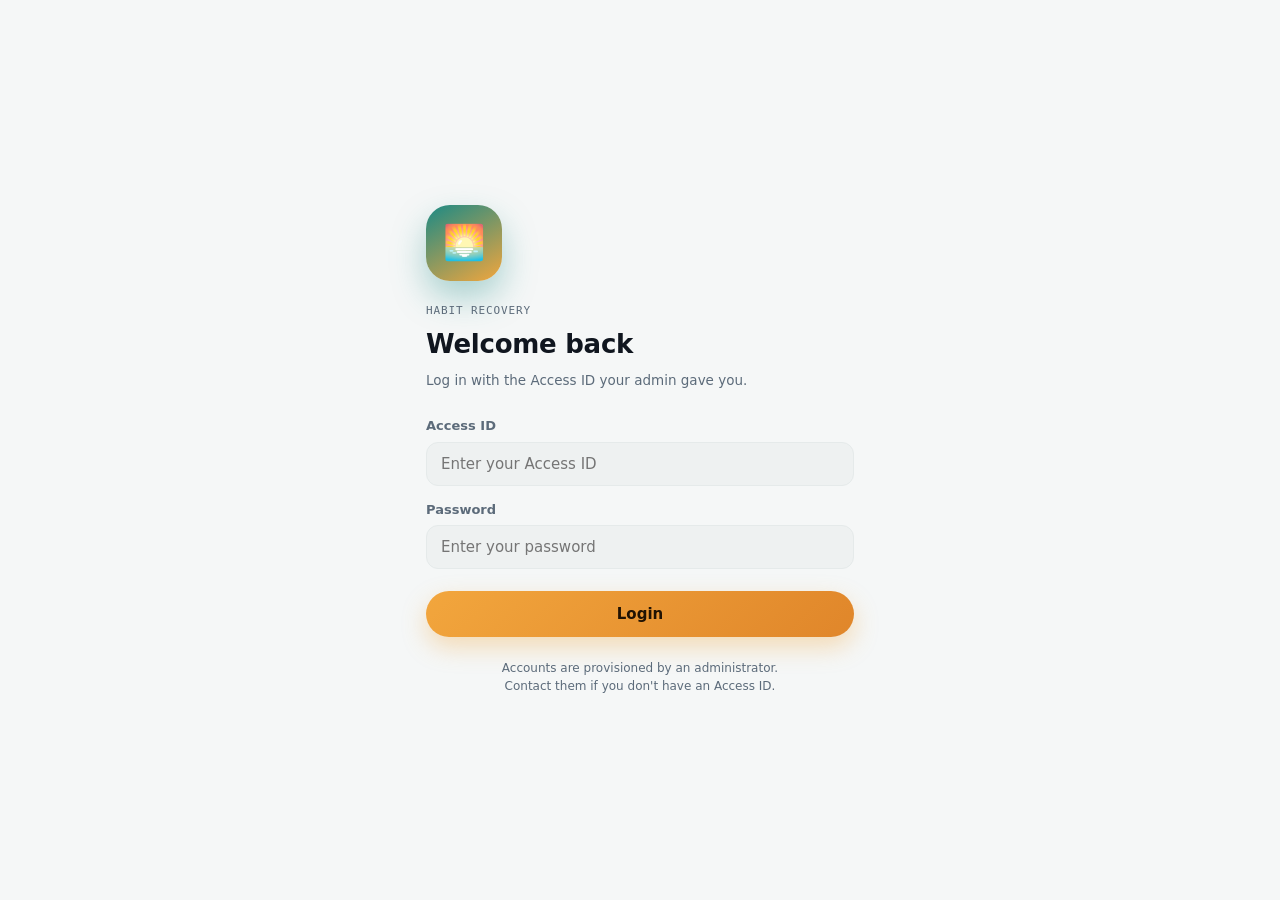
<file: index.html>
<!DOCTYPE html>
<html lang="en">
<head>
<meta charset="UTF-8">
<meta name="viewport" content="width=device-width, initial-scale=1, maximum-scale=1, viewport-fit=cover">
<title>Habit Recovery</title>
<meta name="description" content="A private, offline-first companion for quitting unwanted habits.">

<!-- PWA -->
<link rel="manifest" href="manifest.json">
<meta name="theme-color" content="#1b8a85">
<meta name="apple-mobile-web-app-capable" content="yes">
<meta name="apple-mobile-web-app-status-bar-style" content="black-translucent">
<meta name="apple-mobile-web-app-title" content="Habit Recovery">
<link rel="apple-touch-icon" href="icons/icon-192.png">
<link rel="icon" href="icons/icon-192.png">

<!-- Fonts (cached offline by the service worker after first visit; system fonts are the fallback) -->
<link rel="preconnect" href="https://fonts.googleapis.com">
<link rel="stylesheet" href="https://fonts.googleapis.com/css2?family=Space+Grotesk:wght@500;600;700&family=Inter:wght@400;500;600;700&family=IBM+Plex+Mono:wght@500;600&display=swap">

<link rel="stylesheet" href="css/tokens.css">
<link rel="stylesheet" href="css/base.css">
<link rel="stylesheet" href="css/components.css">
<link rel="stylesheet" href="css/screens.css">
</head>
<body>
<div id="app">
  <!-- Filled in by js/app.js after the auth check passes -->
</div>

<!-- Core (storage / auth / routing) -->
<script src="js/core/db.js"></script>
<script src="js/core/auth.js"></script>
<script src="js/core/router.js"></script>

<!-- Services (business logic, no DOM) -->
<script src="js/services/habits.js"></script>
<script src="js/services/journal.js"></script>
<script src="js/services/urge.js"></script>

<!-- UI (screens) -->
<script src="js/ui/components.js"></script>
<script src="js/ui/dashboard.js"></script>
<script src="js/ui/checkin.js"></script>
<script src="js/ui/urgeScreen.js"></script>
<script src="js/ui/journalScreen.js"></script>
<script src="js/ui/triggerScreen.js"></script>
<script src="js/ui/goalsScreen.js"></script>
<script src="js/ui/achievementsScreen.js"></script>
<script src="js/ui/statsScreen.js"></script>
<script src="js/ui/calendarScreen.js"></script>
<script src="js/ui/settingsScreen.js"></script>

<!-- Bootstrap -->
<script src="js/app.js"></script>
</body>
</html>
</file>
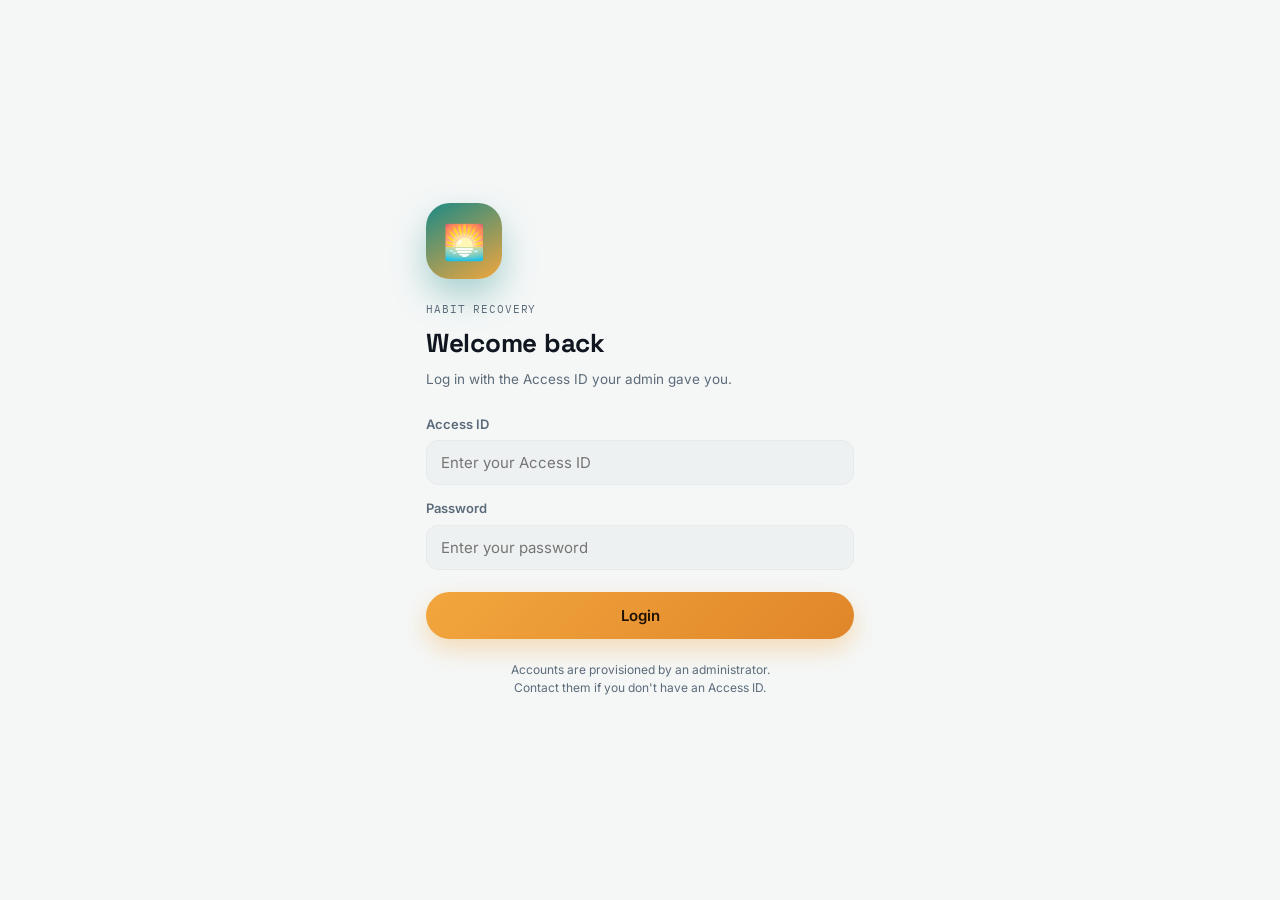
<file: login.html>
<!DOCTYPE html>
<html lang="en">
<head>
<meta charset="UTF-8">
<meta name="viewport" content="width=device-width, initial-scale=1, maximum-scale=1, viewport-fit=cover">
<title>Log In · Habit Recovery</title>
<link rel="manifest" href="manifest.json">
<meta name="theme-color" content="#1b8a85">
<link rel="icon" href="icons/icon-192.png">

<link rel="preconnect" href="https://fonts.googleapis.com">
<link rel="stylesheet" href="https://fonts.googleapis.com/css2?family=Space+Grotesk:wght@500;600;700&family=Inter:wght@400;500;600;700&family=IBM+Plex+Mono:wght@500;600&display=swap">

<link rel="stylesheet" href="css/tokens.css">
<link rel="stylesheet" href="css/base.css">
<link rel="stylesheet" href="css/components.css">
</head>
<body>
<div class="login-shell">
  <div class="login-mark">🌅</div>
  <div class="eyebrow" style="font-family:var(--font-mono);font-size:11px;letter-spacing:.08em;text-transform:uppercase;color:var(--text-muted);margin-bottom:6px;">Habit Recovery</div>
  <h1 style="font-size:26px;margin-bottom:6px;">Welcome back</h1>
  <p style="color:var(--text-muted);font-size:13.5px;margin-bottom:26px;">Log in with the Access ID your admin gave you.</p>

  <div id="loginError" class="login-error hidden"></div>

  <form id="loginForm" autocomplete="on">
    <div class="field">
      <label for="accessId">Access ID</label>
      <input type="text" id="accessId" name="accessId" autocomplete="username" placeholder="Enter your Access ID" required>
    </div>
    <div class="field">
      <label for="password">Password</label>
      <input type="password" id="password" name="password" autocomplete="current-password" placeholder="Enter your password" required>
    </div>
    <button type="submit" class="btn btn-primary" style="margin-top:8px;">Login</button>
  </form>

  <p style="text-align:center;color:var(--text-muted);font-size:12px;margin-top:22px;">Accounts are provisioned by an administrator.<br>Contact them if you don't have an Access ID.</p>
</div>

<script src="js/core/db.js"></script>
<script src="js/core/auth.js"></script>
<script>
  // Respect saved theme preference on the login screen too.
  document.documentElement.setAttribute('data-theme', localStorage.getItem('habitapp_theme') || 'light');

  (async function initLogin() {
    await DB.openDB();
    await Auth.ensureSeedUser();
    if (Auth.isLoggedIn()) { location.href = 'index.html'; return; }

    document.getElementById('loginForm').addEventListener('submit', async (e) => {
      e.preventDefault();
      const accessId = document.getElementById('accessId').value;
      const password = document.getElementById('password').value;
      const errorEl = document.getElementById('loginError');
      const result = await Auth.login(accessId, password);
      if (result.ok) {
        location.href = 'index.html';
      } else {
        errorEl.textContent = result.error;
        errorEl.classList.remove('hidden');
      }
    });
  })();
</script>
</body>
</html>
</file>
<file: css/tokens.css>
/* ==========================================================================
   DESIGN TOKENS
   Signature concept: "Sunrise Ring" — every clean day is a small dawn.
   Palette avoids generic wellness-teal / cream-terracotta defaults:
   deep ink + dusk surfaces, dawn-gold + horizon-teal accents, warm paper light mode.
   ========================================================================== */

:root {
  /* ---- Brand palette (named) ---- */
  --ink: #0c1220;        /* dark background */
  --dusk: #141c30;       /* dark surface */
  --dusk-2: #1c2740;      /* dark surface, elevated */
  --dusk-3: #263352;      /* dark surface, hover/active */
  --dawn: #f2a63d;        /* primary accent — sunrise gold */
  --dawn-soft: #f7c477;
  --horizon: #1b8a85;     /* secondary accent — deep horizon teal */
  --horizon-soft: #2ea39e;
  --coral: #e8615d;       /* relapse / danger */
  --sage: #45b378;        /* success */
  --paper: #f5f7f7;       /* light background (cool, not cream) */
  --paper-2: #ffffff;     /* light surface */
  --mist: #e5eaea;        /* light border */
  --slate: #5c6b7a;       /* muted text, light mode */

  /* ---- Typography ---- */
  --font-display: 'Space Grotesk', 'Segoe UI', system-ui, sans-serif;
  --font-body: 'Inter', 'Segoe UI', system-ui, -apple-system, sans-serif;
  --font-mono: 'IBM Plex Mono', 'SFMono-Regular', Menlo, monospace;

  /* ---- Radii / shadows / motion ---- */
  --r-sm: 12px;
  --r-md: 18px;
  --r-lg: 26px;
  --r-pill: 999px;
  --shadow-soft: 0 8px 24px rgba(12, 18, 32, 0.10);
  --shadow-lift: 0 16px 40px rgba(12, 18, 32, 0.16);
  --ease: cubic-bezier(.22, 1, .36, 1);
  --dur: 220ms;

  /* ---- Layout ---- */
  --nav-h: 72px;
  --max-w: 480px;
}

/* ---- Light theme (default) ---- */
:root,
[data-theme="light"] {
  --bg: var(--paper);
  --surface: var(--paper-2);
  --surface-alt: #eef1f1;
  --border: var(--mist);
  --text: #10161f;
  --text-muted: var(--slate);
  --accent: var(--horizon);
  --accent-2: var(--dawn);
  --shadow: var(--shadow-soft);
  --overlay: rgba(12, 18, 32, 0.5);
}

/* ---- Dark theme ---- */
[data-theme="dark"] {
  --bg: var(--ink);
  --surface: var(--dusk);
  --surface-alt: var(--dusk-2);
  --border: rgba(255, 255, 255, 0.08);
  --text: #f2f4f8;
  --text-muted: #93a0b4;
  --accent: var(--dawn);
  --accent-2: var(--horizon-soft);
  --shadow: var(--shadow-lift);
  --overlay: rgba(3, 6, 14, 0.65);
}

@media (prefers-reduced-motion: reduce) {
  *, *::before, *::after {
    animation-duration: 0.001ms !important;
    animation-iteration-count: 1 !important;
    transition-duration: 0.001ms !important;
    scroll-behavior: auto !important;
  }
}
</file>
<file: css/base.css>
/* ==========================================================================
   BASE / RESET
   ========================================================================== */

* { box-sizing: border-box; }
html, body { height: 100%; }

body {
  margin: 0;
  background: var(--bg);
  color: var(--text);
  font-family: var(--font-body);
  font-size: 15px;
  line-height: 1.5;
  -webkit-font-smoothing: antialiased;
  transition: background var(--dur) var(--ease), color var(--dur) var(--ease);
  overscroll-behavior-y: none;
}

h1, h2, h3, h4 {
  font-family: var(--font-display);
  margin: 0;
  letter-spacing: -0.01em;
}

p { margin: 0; }

a { color: inherit; text-decoration: none; }

button, input, textarea, select {
  font-family: inherit;
  color: inherit;
}

button {
  border: none;
  background: none;
  cursor: pointer;
  -webkit-tap-highlight-color: transparent;
}

button:focus-visible,
input:focus-visible,
textarea:focus-visible,
a:focus-visible,
[tabindex]:focus-visible {
  outline: 2px solid var(--accent);
  outline-offset: 2px;
}

input, textarea, select {
  background: var(--surface-alt);
  border: 1px solid var(--border);
  border-radius: var(--r-sm);
  padding: 12px 14px;
  font-size: 15px;
  width: 100%;
}

textarea { resize: vertical; min-height: 80px; }

::-webkit-scrollbar { width: 6px; height: 6px; }
::-webkit-scrollbar-thumb { background: var(--border); border-radius: var(--r-pill); }

ul { list-style: none; margin: 0; padding: 0; }

img { max-width: 100%; display: block; }

/* ---- App shell: fixed mobile frame, scrollable content ---- */
#app {
  max-width: var(--max-w);
  margin: 0 auto;
  min-height: 100vh;
  position: relative;
  background: var(--bg);
  display: flex;
  flex-direction: column;
}

.screen {
  flex: 1;
  overflow-y: auto;
  -webkit-overflow-scrolling: touch;
  padding: 20px 18px calc(var(--nav-h) + 32px);
  scroll-behavior: smooth;
  animation: screenIn var(--dur) var(--ease);
}

@keyframes screenIn {
  from { opacity: 0; transform: translateY(6px); }
  to { opacity: 1; transform: translateY(0); }
}

.hidden { display: none !important; }

.visually-hidden {
  position: absolute; width: 1px; height: 1px;
  overflow: hidden; clip: rect(0 0 0 0); white-space: nowrap;
}
</file>
<file: css/components.css>
/* ==========================================================================
   COMPONENTS
   ========================================================================== */

/* ---- Top bar ---- */
.topbar {
  display: flex;
  align-items: center;
  justify-content: space-between;
  padding: 18px 18px 6px;
  position: sticky;
  top: 0;
  z-index: 5;
  background: var(--bg);
}
.topbar h1 { font-size: 20px; }
.topbar .eyebrow {
  font-family: var(--font-mono);
  font-size: 11px;
  letter-spacing: 0.08em;
  text-transform: uppercase;
  color: var(--text-muted);
}
.icon-btn {
  width: 40px; height: 40px;
  border-radius: var(--r-pill);
  background: var(--surface-alt);
  display: flex; align-items: center; justify-content: center;
  font-size: 18px;
  transition: transform var(--dur) var(--ease), background var(--dur);
}
.icon-btn:active { transform: scale(0.92); }

/* ---- Cards ---- */
.card {
  background: var(--surface);
  border: 1px solid var(--border);
  border-radius: var(--r-lg);
  padding: 20px;
  box-shadow: var(--shadow);
  margin-bottom: 16px;
}
.card-tight { padding: 16px; }
.card-title {
  font-size: 13px;
  font-weight: 600;
  color: var(--text-muted);
  text-transform: uppercase;
  letter-spacing: 0.06em;
  margin-bottom: 12px;
  font-family: var(--font-mono);
}
.card-row {
  display: flex;
  align-items: center;
  justify-content: space-between;
}

.grad-card {
  background: linear-gradient(145deg, var(--horizon) 0%, #0f5c58 100%);
  color: #fdfaf3;
  border: none;
}
[data-theme="dark"] .grad-card {
  background: linear-gradient(150deg, #1c2740 0%, var(--horizon) 140%);
}

/* ---- Buttons ---- */
.btn {
  display: inline-flex;
  align-items: center;
  justify-content: center;
  gap: 8px;
  padding: 14px 20px;
  border-radius: var(--r-pill);
  font-weight: 600;
  font-size: 15px;
  width: 100%;
  transition: transform var(--dur) var(--ease), filter var(--dur) var(--ease), opacity var(--dur);
}
.btn:active { transform: scale(0.97); }
.btn-primary {
  background: linear-gradient(135deg, var(--dawn) 0%, #e0862a 100%);
  color: #201203;
  box-shadow: 0 10px 24px rgba(242, 166, 61, 0.35);
}
.btn-secondary {
  background: var(--surface-alt);
  color: var(--text);
  border: 1px solid var(--border);
}
.btn-outline {
  background: transparent;
  border: 1.5px solid var(--accent);
  color: var(--accent);
}
.btn-danger {
  background: linear-gradient(135deg, var(--coral) 0%, #c8433f 100%);
  color: #fff;
}
.btn-ghost { background: none; color: var(--text-muted); width: auto; padding: 8px 4px; }
.btn-sm { padding: 9px 14px; font-size: 13px; width: auto; }
.btn:disabled { opacity: 0.5; pointer-events: none; }

/* ---- Bottom navigation ---- */
.bottom-nav {
  position: sticky;
  bottom: 0;
  z-index: 20;
  height: var(--nav-h);
  background: var(--surface);
  border-top: 1px solid var(--border);
  display: flex;
  align-items: stretch;
  backdrop-filter: blur(16px);
  max-width: var(--max-w);
  margin: 0 auto;
  width: 100%;
}
.nav-item {
  flex: 1;
  display: flex;
  flex-direction: column;
  align-items: center;
  justify-content: center;
  gap: 3px;
  font-size: 10.5px;
  font-weight: 600;
  color: var(--text-muted);
  letter-spacing: 0.01em;
  transition: color var(--dur);
  min-height: 44px;
}
.nav-item .nav-icon { font-size: 20px; transition: transform var(--dur) var(--ease); }
.nav-item.active { color: var(--accent); }
.nav-item.active .nav-icon { transform: translateY(-2px); }

.fab-urge {
  position: fixed;
  left: 50%;
  bottom: calc(var(--nav-h) + 14px);
  transform: translateX(-50%);
  z-index: 25;
  background: linear-gradient(135deg, var(--coral), #c8433f);
  color: #fff;
  font-weight: 700;
  font-size: 13.5px;
  padding: 14px 24px;
  border-radius: var(--r-pill);
  box-shadow: 0 14px 30px rgba(232, 97, 93, 0.45);
  display: flex; align-items: center; gap: 8px;
  animation: pulseFab 2.6s var(--ease) infinite;
  max-width: calc(100% - 90px);
}
@keyframes pulseFab {
  0%, 100% { box-shadow: 0 14px 30px rgba(232, 97, 93, 0.45); }
  50% { box-shadow: 0 14px 38px rgba(232, 97, 93, 0.65); }
}
.fab-urge:active { transform: translateX(-50%) scale(0.96); }

/* ---- Sunrise Ring (signature streak visual) ---- */
.ring-wrap {
  position: relative;
  width: 168px; height: 168px;
  margin: 4px auto 8px;
}
.ring-wrap svg { width: 100%; height: 100%; transform: rotate(-90deg); }
.ring-track { fill: none; stroke: rgba(255,255,255,0.18); stroke-width: 10; }
[data-theme="light"] .ring-track { stroke: rgba(27,138,133,0.14); }
.ring-progress {
  fill: none;
  stroke: url(#sunriseGradient);
  stroke-width: 10;
  stroke-linecap: round;
  transition: stroke-dashoffset 900ms var(--ease);
}
.ring-center {
  position: absolute; inset: 0;
  display: flex; flex-direction: column;
  align-items: center; justify-content: center;
}
.ring-number { font-family: var(--font-display); font-size: 42px; font-weight: 700; line-height: 1; }
.ring-label { font-family: var(--font-mono); font-size: 10px; letter-spacing: 0.08em; text-transform: uppercase; opacity: 0.85; margin-top: 4px; }

/* ---- Stat grid ---- */
.stat-grid {
  display: grid;
  grid-template-columns: repeat(2, 1fr);
  gap: 12px;
}
.stat-tile {
  background: var(--surface);
  border: 1px solid var(--border);
  border-radius: var(--r-md);
  padding: 14px;
  box-shadow: var(--shadow);
}
.stat-tile .val { font-family: var(--font-display); font-size: 24px; font-weight: 700; }
.stat-tile .lbl { font-size: 11.5px; color: var(--text-muted); margin-top: 2px; }

/* ---- Segmented control ---- */
.segmented {
  display: flex;
  background: var(--surface-alt);
  border-radius: var(--r-pill);
  padding: 4px;
  gap: 2px;
}
.segmented button {
  flex: 1;
  padding: 9px 4px;
  border-radius: var(--r-pill);
  font-size: 12.5px;
  font-weight: 600;
  color: var(--text-muted);
  transition: all var(--dur) var(--ease);
}
.segmented button.active { background: var(--surface); color: var(--text); box-shadow: 0 2px 8px rgba(0,0,0,0.08); }

/* ---- Slider (mood/energy/stress/urge) ---- */
.slider-group { margin-bottom: 18px; }
.slider-group label {
  display: flex; justify-content: space-between;
  font-size: 13.5px; font-weight: 600; margin-bottom: 8px;
}
.slider-group .slider-val { color: var(--accent); font-family: var(--font-mono); }
input[type="range"] {
  -webkit-appearance: none;
  width: 100%; height: 6px;
  border-radius: var(--r-pill);
  background: var(--surface-alt);
  padding: 0;
}
input[type="range"]::-webkit-slider-thumb {
  -webkit-appearance: none;
  width: 22px; height: 22px;
  border-radius: 50%;
  background: var(--accent);
  border: 3px solid var(--surface);
  box-shadow: 0 2px 8px rgba(0,0,0,0.25);
  cursor: pointer;
}
input[type="range"]::-moz-range-thumb {
  width: 22px; height: 22px; border-radius: 50%;
  background: var(--accent); border: 3px solid var(--surface);
}

/* ---- Chips / tags ---- */
.chip-row { display: flex; flex-wrap: wrap; gap: 8px; }
.chip {
  padding: 8px 14px;
  border-radius: var(--r-pill);
  background: var(--surface-alt);
  border: 1px solid var(--border);
  font-size: 13px;
  font-weight: 600;
}
.chip.active { background: var(--accent); color: var(--bg); border-color: transparent; }

/* ---- Field ---- */
.field { margin-bottom: 14px; }
.field label { display: block; font-size: 13px; font-weight: 600; margin-bottom: 6px; color: var(--text-muted); }

/* ---- List item (journal/trigger entries) ---- */
.entry {
  background: var(--surface);
  border: 1px solid var(--border);
  border-radius: var(--r-md);
  padding: 14px 16px;
  margin-bottom: 10px;
  box-shadow: var(--shadow);
}
.entry-head { display: flex; justify-content: space-between; align-items: flex-start; gap: 8px; }
.entry-title { font-weight: 700; font-size: 15px; }
.entry-date { font-size: 11px; color: var(--text-muted); font-family: var(--font-mono); margin-top: 2px; }
.entry-body { font-size: 13.5px; color: var(--text-muted); margin-top: 8px; line-height: 1.5; }
.entry-actions { display: flex; gap: 10px; margin-top: 10px; }
.entry-actions button { font-size: 12px; font-weight: 600; color: var(--accent); }
.entry-actions .del { color: var(--coral); }

/* ---- Empty state ---- */
.empty-state {
  text-align: center;
  padding: 40px 20px;
  color: var(--text-muted);
}
.empty-state .emoji { font-size: 36px; margin-bottom: 10px; }
.empty-state p { font-size: 13.5px; }

/* ---- Badges / achievements ---- */
.badge-grid {
  display: grid;
  grid-template-columns: repeat(3, 1fr);
  gap: 12px;
}
.badge {
  aspect-ratio: 1;
  border-radius: var(--r-md);
  background: var(--surface);
  border: 1px solid var(--border);
  display: flex; flex-direction: column; align-items: center; justify-content: center;
  gap: 6px;
  box-shadow: var(--shadow);
  opacity: 0.4;
  filter: grayscale(0.8);
  transition: all var(--dur) var(--ease);
}
.badge.unlocked {
  opacity: 1;
  filter: none;
  background: linear-gradient(160deg, var(--surface) 0%, rgba(242,166,61,0.12) 100%);
  border-color: rgba(242,166,61,0.4);
}
.badge .b-icon { font-size: 26px; }
.badge .b-label { font-size: 10.5px; font-weight: 700; text-align: center; }

/* ---- Modal / overlay ---- */
.overlay {
  position: fixed; inset: 0;
  background: var(--overlay);
  z-index: 50;
  display: flex; align-items: flex-end; justify-content: center;
  animation: fadeIn var(--dur) var(--ease);
}
@keyframes fadeIn { from { opacity: 0; } to { opacity: 1; } }
.sheet {
  width: 100%; max-width: var(--max-w);
  background: var(--bg);
  border-radius: 28px 28px 0 0;
  padding: 22px 20px calc(env(safe-area-inset-bottom, 0) + 24px);
  max-height: 88vh;
  overflow-y: auto;
  animation: sheetUp 320ms var(--ease);
}
@keyframes sheetUp { from { transform: translateY(100%); } to { transform: translateY(0); } }
.sheet-handle {
  width: 40px; height: 4px; border-radius: var(--r-pill);
  background: var(--border); margin: 0 auto 16px;
}
.sheet-close { position: absolute; top: 18px; right: 18px; }

.overlay.center { align-items: center; }
.overlay.center .sheet { border-radius: var(--r-lg); max-width: 340px; margin: 0 20px; }

/* ---- Toast ---- */
.toast {
  position: fixed;
  bottom: calc(var(--nav-h) + 20px);
  left: 50%;
  transform: translateX(-50%);
  background: var(--dusk-2);
  color: #fff;
  padding: 12px 20px;
  border-radius: var(--r-pill);
  font-size: 13.5px;
  font-weight: 600;
  z-index: 100;
  box-shadow: var(--shadow-lift);
  animation: toastIn 260ms var(--ease);
  max-width: 90%;
  text-align: center;
}
@keyframes toastIn { from { opacity: 0; transform: translate(-50%, 10px); } to { opacity: 1; transform: translate(-50%, 0); } }

/* ---- Calendar ---- */
.cal-grid {
  display: grid;
  grid-template-columns: repeat(7, 1fr);
  gap: 6px;
}
.cal-dow { text-align: center; font-size: 10px; color: var(--text-muted); font-weight: 700; padding-bottom: 4px; }
.cal-day {
  aspect-ratio: 1;
  border-radius: 10px;
  display: flex; align-items: center; justify-content: center;
  font-size: 12px; font-weight: 600;
  background: var(--surface-alt);
  color: var(--text-muted);
  position: relative;
}
.cal-day.success { background: linear-gradient(155deg, var(--sage), #2f8f5e); color: #fff; }
.cal-day.relapse { background: linear-gradient(155deg, var(--coral), #c8433f); color: #fff; }
.cal-day.today { box-shadow: 0 0 0 2px var(--accent) inset; }
.cal-day.empty { background: transparent; }
.cal-nav { display: flex; align-items: center; justify-content: space-between; margin-bottom: 12px; }
.cal-nav .month-lbl { font-weight: 700; font-family: var(--font-display); }

/* ---- Habit selector chip strip (top of most screens) ---- */
.habit-strip { display: flex; gap: 8px; overflow-x: auto; padding-bottom: 4px; margin-bottom: 16px; scrollbar-width: none; }
.habit-strip::-webkit-scrollbar { display: none; }
.habit-chip {
  flex: 0 0 auto;
  padding: 9px 16px;
  border-radius: var(--r-pill);
  background: var(--surface);
  border: 1px solid var(--border);
  font-size: 13px; font-weight: 700;
  display: flex; align-items: center; gap: 6px;
  white-space: nowrap;
}
.habit-chip.active { background: var(--accent); color: var(--bg); border-color: transparent; }

/* ---- Progress bar ---- */
.pbar { height: 8px; border-radius: var(--r-pill); background: var(--surface-alt); overflow: hidden; }
.pbar > div { height: 100%; background: linear-gradient(90deg, var(--horizon), var(--dawn)); border-radius: var(--r-pill); transition: width 600ms var(--ease); }

/* ---- Simple bar chart (triggers) ---- */
.bar-row { display: flex; align-items: center; gap: 10px; margin-bottom: 10px; }
.bar-row .bar-lbl { width: 88px; font-size: 12px; font-weight: 600; flex-shrink: 0; text-transform: capitalize; }
.bar-row .bar-track { flex: 1; height: 14px; border-radius: var(--r-pill); background: var(--surface-alt); overflow: hidden; }
.bar-row .bar-fill { height: 100%; border-radius: var(--r-pill); background: linear-gradient(90deg, var(--horizon), var(--dawn)); }
.bar-row .bar-count { width: 22px; text-align: right; font-size: 11px; color: var(--text-muted); font-family: var(--font-mono); }

/* ---- Breathing circle (urge screen) ---- */
.breathe-wrap { display: flex; flex-direction: column; align-items: center; margin: 20px 0; }
.breathe-circle {
  width: 160px; height: 160px;
  border-radius: 50%;
  background: linear-gradient(160deg, var(--horizon), var(--dawn));
  display: flex; align-items: center; justify-content: center;
  color: #fff; font-weight: 700; font-size: 15px;
  animation: breathe 8s ease-in-out infinite;
  box-shadow: 0 20px 50px rgba(27,138,133,0.35);
}
@keyframes breathe {
  0%, 100% { transform: scale(0.72); }
  50% { transform: scale(1); }
}
.breathe-timer { font-family: var(--font-mono); font-size: 32px; font-weight: 700; margin-top: 18px; }

/* ---- Login ---- */
.login-shell {
  min-height: 100vh;
  display: flex; flex-direction: column; justify-content: center;
  padding: 32px 26px;
  max-width: var(--max-w);
  margin: 0 auto;
}
.login-mark {
  width: 76px; height: 76px; border-radius: 24px;
  background: linear-gradient(150deg, var(--horizon), var(--dawn));
  display: flex; align-items: center; justify-content: center;
  font-size: 34px; margin-bottom: 22px;
  box-shadow: 0 16px 34px rgba(27,138,133,0.35);
}
.login-error {
  background: rgba(232,97,93,0.12);
  color: var(--coral);
  border: 1px solid rgba(232,97,93,0.3);
  padding: 11px 14px;
  border-radius: var(--r-sm);
  font-size: 13px;
  font-weight: 600;
  margin-bottom: 14px;
}

/* ---- Switch (dark mode toggle) ---- */
.switch { position: relative; width: 48px; height: 28px; border-radius: var(--r-pill); background: var(--surface-alt); border: 1px solid var(--border); flex-shrink: 0; }
.switch .knob { position: absolute; top: 2px; left: 2px; width: 22px; height: 22px; border-radius: 50%; background: var(--accent); transition: transform var(--dur) var(--ease); }
.switch.on .knob { transform: translateX(20px); }

.settings-row { display: flex; align-items: center; justify-content: space-between; padding: 14px 0; border-bottom: 1px solid var(--border); }
.settings-row:last-child { border-bottom: none; }
.settings-row .s-label { font-weight: 600; font-size: 14px; }
.settings-row .s-desc { font-size: 12px; color: var(--text-muted); margin-top: 2px; }

.link-row { display: flex; align-items: center; justify-content: space-between; padding: 14px 0; border-bottom: 1px solid var(--border); font-weight: 600; font-size: 14px; }
.link-row:last-child { border-bottom: none; }
.link-row .chev { color: var(--text-muted); }
</file>
<file: css/screens.css>
/* ==========================================================================
   SCREEN-SPECIFIC TWEAKS
   ========================================================================== */

.motivation-banner {
  padding: 16px 18px;
  border-radius: var(--r-lg);
  background: linear-gradient(135deg, rgba(242,166,61,0.16), rgba(27,138,133,0.14));
  border: 1px solid var(--border);
  font-size: 13.5px;
  font-weight: 600;
  margin-bottom: 16px;
  display: flex; align-items: center; gap: 10px;
}

.section-title { font-size: 15px; margin: 22px 0 12px; font-family: var(--font-display); }
.section-title:first-child { margin-top: 0; }

.two-col { display: grid; grid-template-columns: 1fr 1fr; gap: 12px; }

.goal-card { display: flex; align-items: center; justify-content: space-between; }
.goal-card .g-info { flex: 1; }
.goal-card .g-days { font-family: var(--font-display); font-size: 26px; font-weight: 700; }
.goal-card .g-status { font-size: 11.5px; color: var(--text-muted); margin-top: 4px; }

.urge-tools { display: flex; flex-direction: column; gap: 10px; }
.tool-item {
  display: flex; align-items: center; gap: 12px;
  padding: 14px; border-radius: var(--r-md);
  background: var(--surface); border: 1px solid var(--border);
}
.tool-item .t-icon { font-size: 22px; }
.tool-item .t-text { font-size: 13px; font-weight: 600; flex: 1; }

.checkin-summary-chip { font-size: 11px; padding: 4px 10px; border-radius: var(--r-pill); font-weight: 700; }
.checkin-summary-chip.success { background: rgba(69,179,120,0.15); color: var(--sage); }
.checkin-summary-chip.relapse { background: rgba(232,97,93,0.15); color: var(--coral); }

.habit-manage-row {
  display: flex; align-items: center; gap: 12px;
  padding: 12px; border-radius: var(--r-md);
  background: var(--surface); border: 1px solid var(--border);
  margin-bottom: 10px;
}
.habit-manage-row .h-icon {
  width: 40px; height: 40px; border-radius: 12px;
  display: flex; align-items: center; justify-content: center;
  background: var(--surface-alt); font-size: 18px; flex-shrink: 0;
}
.habit-manage-row .h-name { font-weight: 700; font-size: 14px; }
.habit-manage-row .h-meta { font-size: 11.5px; color: var(--text-muted); }

@media (min-width: 481px) {
  body { background: linear-gradient(180deg, var(--bg), var(--bg)); }
  #app { box-shadow: 0 0 60px rgba(0,0,0,0.15); min-height: 100vh; }
}
</file>
